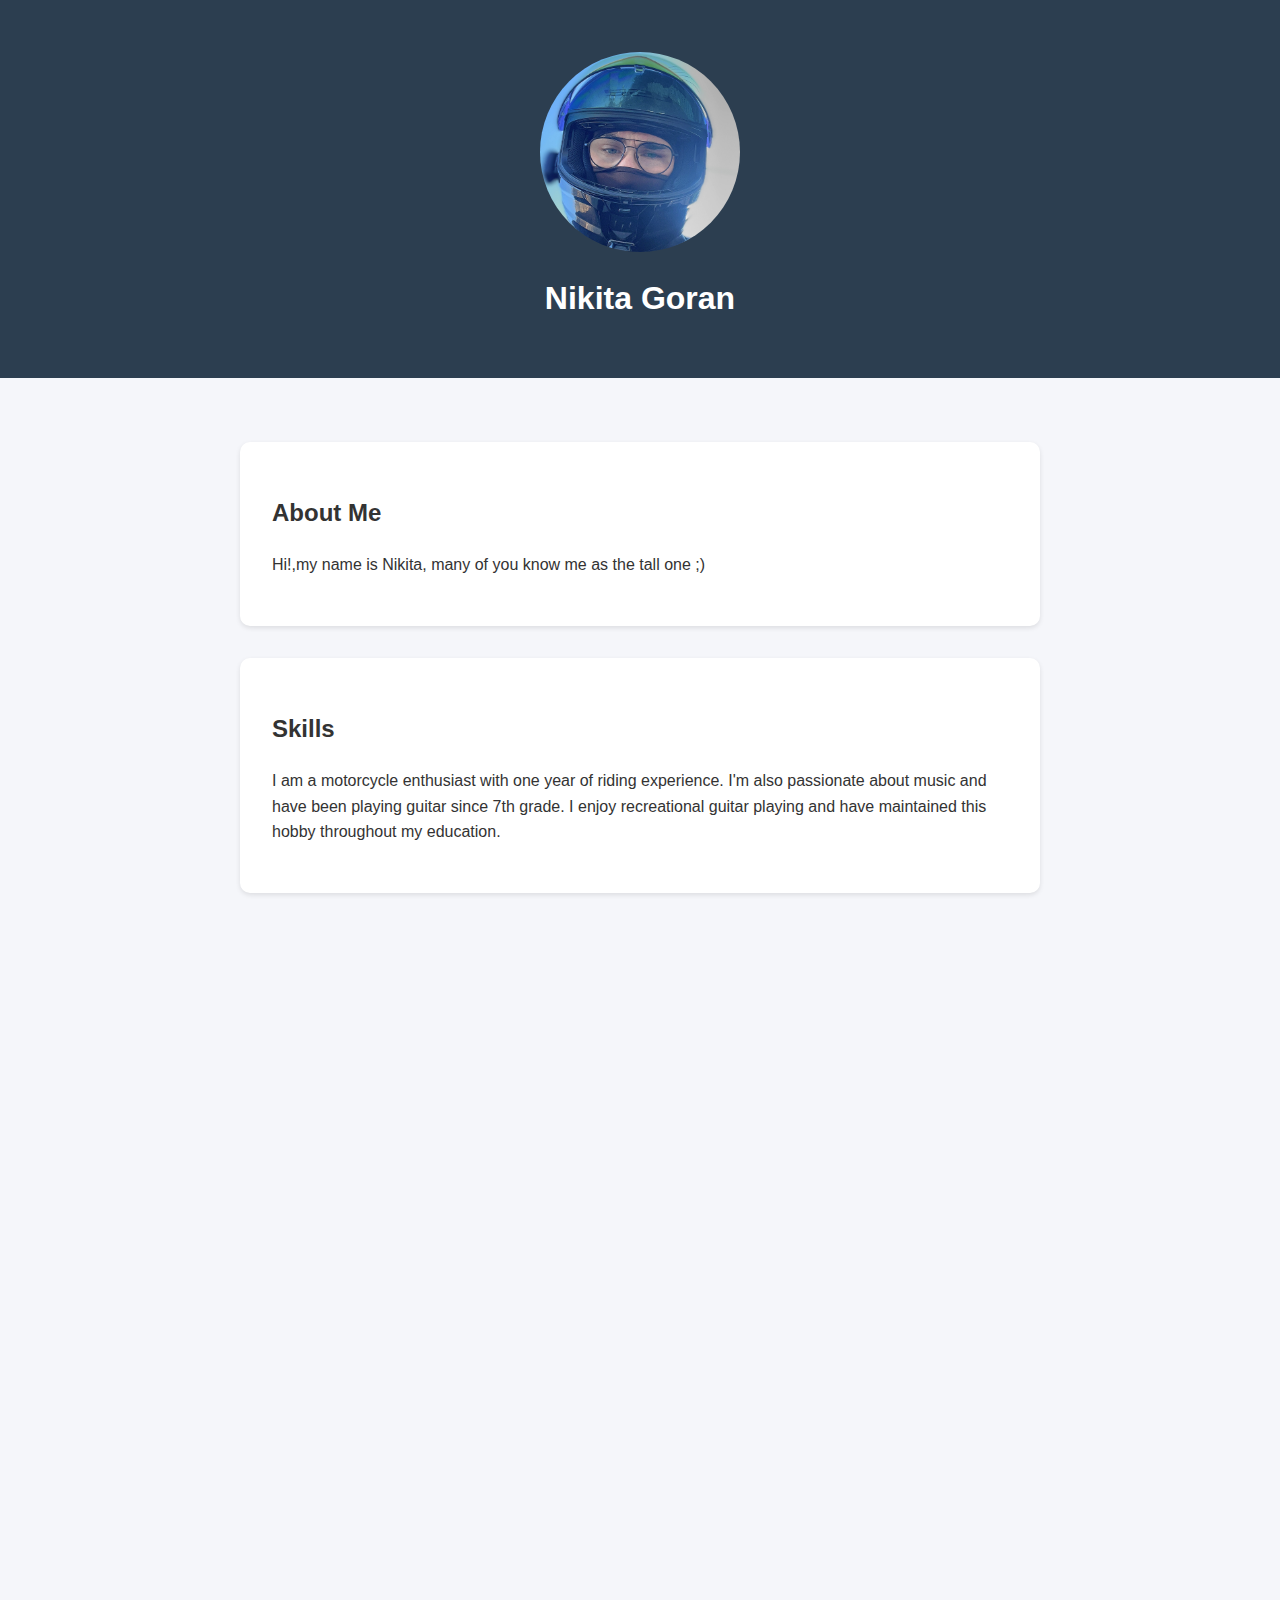
<file: index.html>
<!DOCTYPE html>
<html lang="en">
<head>
    <meta charset="UTF-8">
    <meta name="viewport" content="width=device-width, initial-scale=1.0">
    <title>Nikitos</title>
    <link rel="stylesheet" href="styles.css">
</head> 
<body>
    <header>
        <img src="E6FB1574-E3B1-4B95-A448-62D55A339F1F.jpg" alt="Your Profile Picture" class="profile-img">
        <h1>Nikita Goran</h1>
    </header>

    <div class="container">
        <section>
            <h2>About Me</h2>
            <p>
            Hi!,my name is Nikita, many of you know me as the tall one ;) 
            </p>
        </section>

        <section>
            <h2>Skills</h2>
            <p>
                I am a motorcycle enthusiast with one year of riding experience. I'm also passionate about music and have been playing guitar since 7th grade. I enjoy recreational guitar playing and have maintained this hobby throughout my education.
            </p>
        </section>

        <section>
            <h2>Interests</h2>
            <p>
                My interests center around spending time with my girlfriend and sharing music with her by playing guitar. I also enjoy outdoor activities, particularly bike riding, which lets me connect with nature while staying active. These interests reflect my appreciation for both meaningful relationships and staying active outdoors
                
            </p>
        </section>

        <section>
            <h2>More of me</h2>
            <div class="links">
                <a href="https://www.instagram.com/niikittosk/?next=%2F" >
                    <img src="instagram-logo_1199-122.avif" class="link-img">
                    Instagram &#128247;
                </a>
                <a href="second.html" >
                    <img src="CABE850D-4223-472D-8E55-72C648CD139B_4_5005_c.jpeg" class="link-img">
                    My Bike &#127949;
                </a>
                <a href="third.html" >
                    <img src="IMG_4430.JPG" class="link-img">
                    My love ♥️
                </a>
            </div>
        </section>
    <script src="script.js"></script>
</body>
</html>
</file>
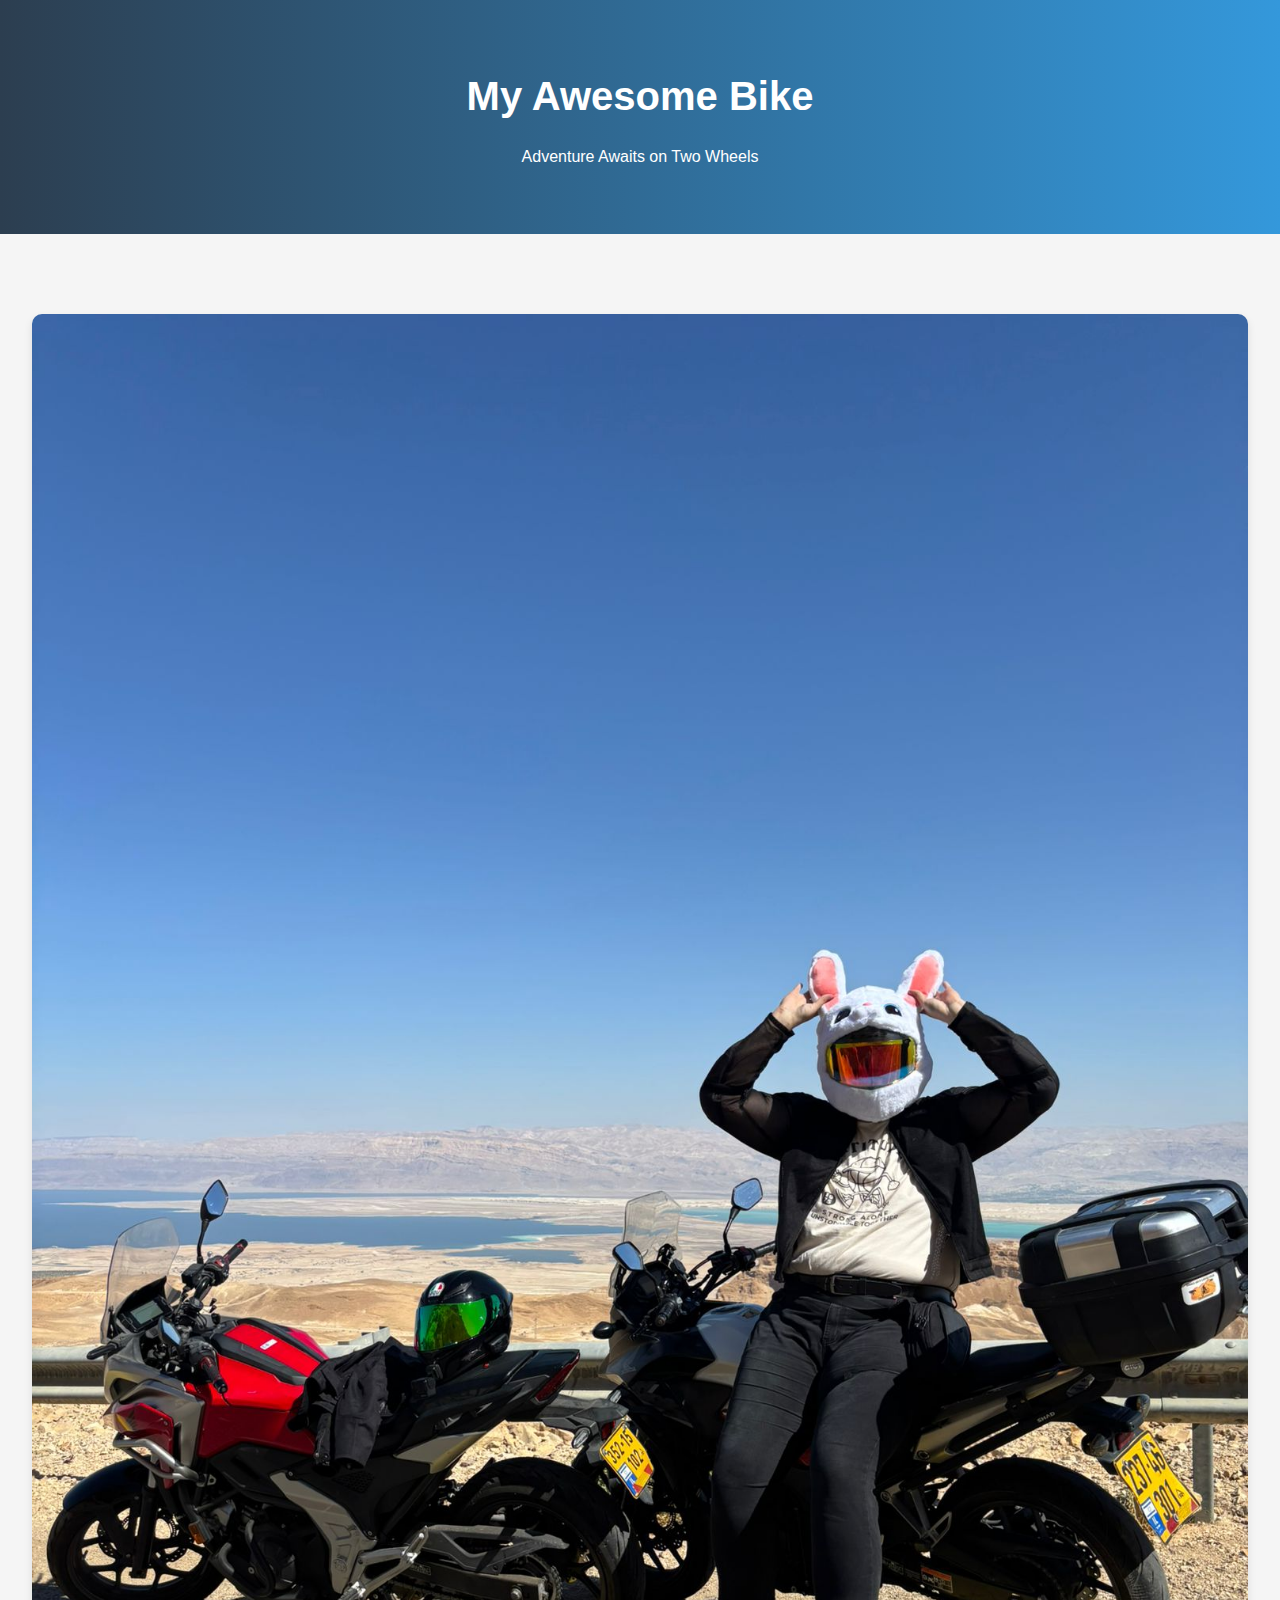
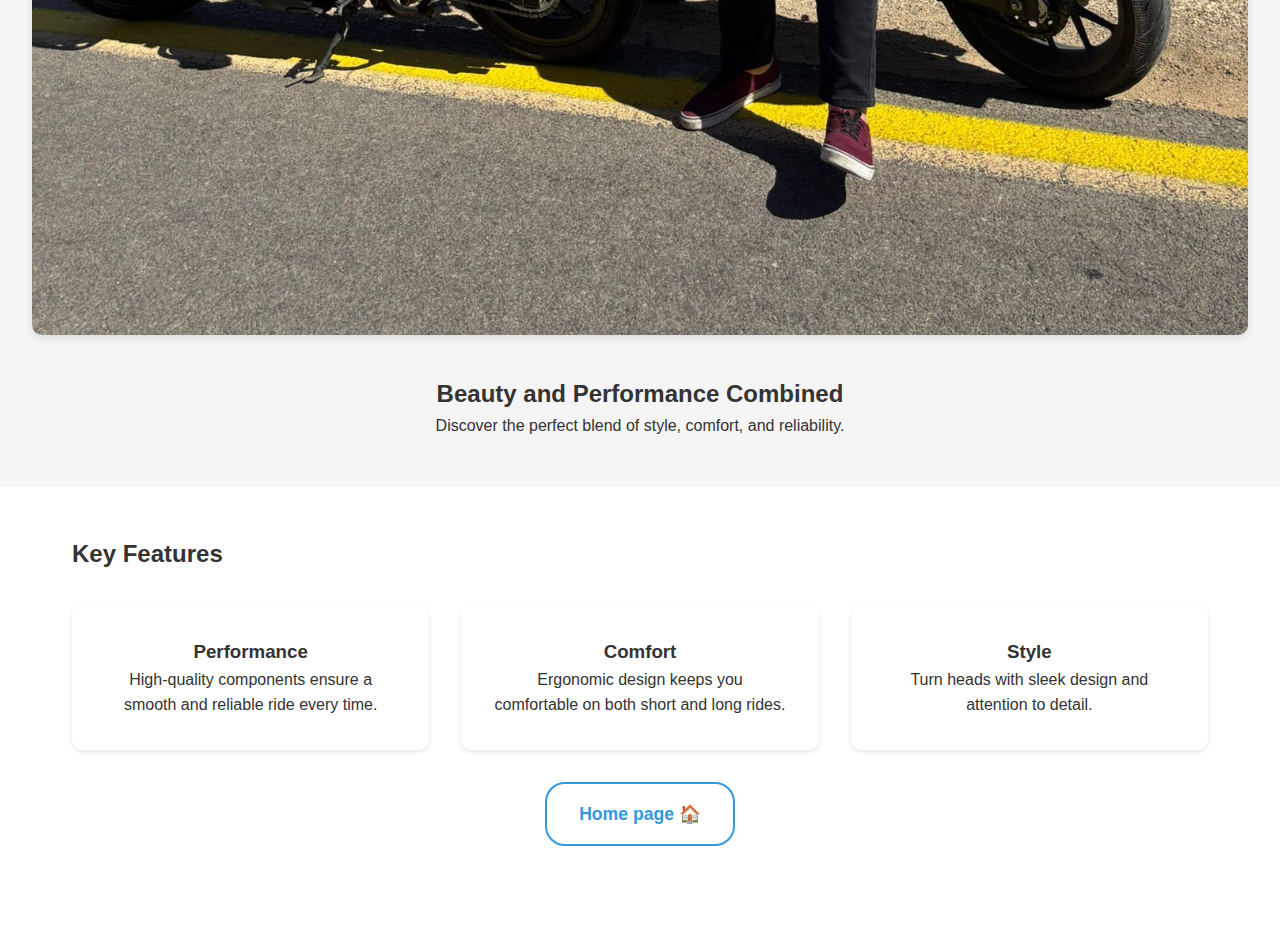
<file: second.html>
<!DOCTYPE html>
<html lang="en">
<head>
    <meta charset="UTF-8">
    <meta name="viewport" content="width=device-width, initial-scale=1.0">
    <title>My Awesome Bike</title>
    <link rel="stylesheet" href="secondstyles.css">
</head>
<body>
    <header>
        <h1>My Awesome Bike</h1>
        <p>Adventure Awaits on Two Wheels</p>
    </header>

    <section class="hero">
        <img src="d66a4fe0-d66d-40e7-ad2c-e1af680652e3.jpg" alt="My Bike">
        <h2>Beauty and Performance Combined</h2>
        <p>Discover the perfect blend of style, comfort, and reliability.</p>
    </section>

    <section class="features">
        <h2>Key Features</h2>
        <div class="feature-grid">
            <div class="feature-card">
                <h3>Performance</h3>
                <p>High-quality components ensure a smooth and reliable ride every time.</p>
            </div>
            <div class="feature-card">
                <h3>Comfort</h3>
                <p>Ergonomic design keeps you comfortable on both short and long rides.</p>
            </div>
            <div class="feature-card">
                <h3>Style</h3>
                <p>Turn heads with sleek design and attention to detail.</p>
            </div>
        </div>
        <div class="home-batton">
            <a href="index.html" id="home page">Home page &#127968;</a>
        </div>
    </section>
</body>
</html>
</file>
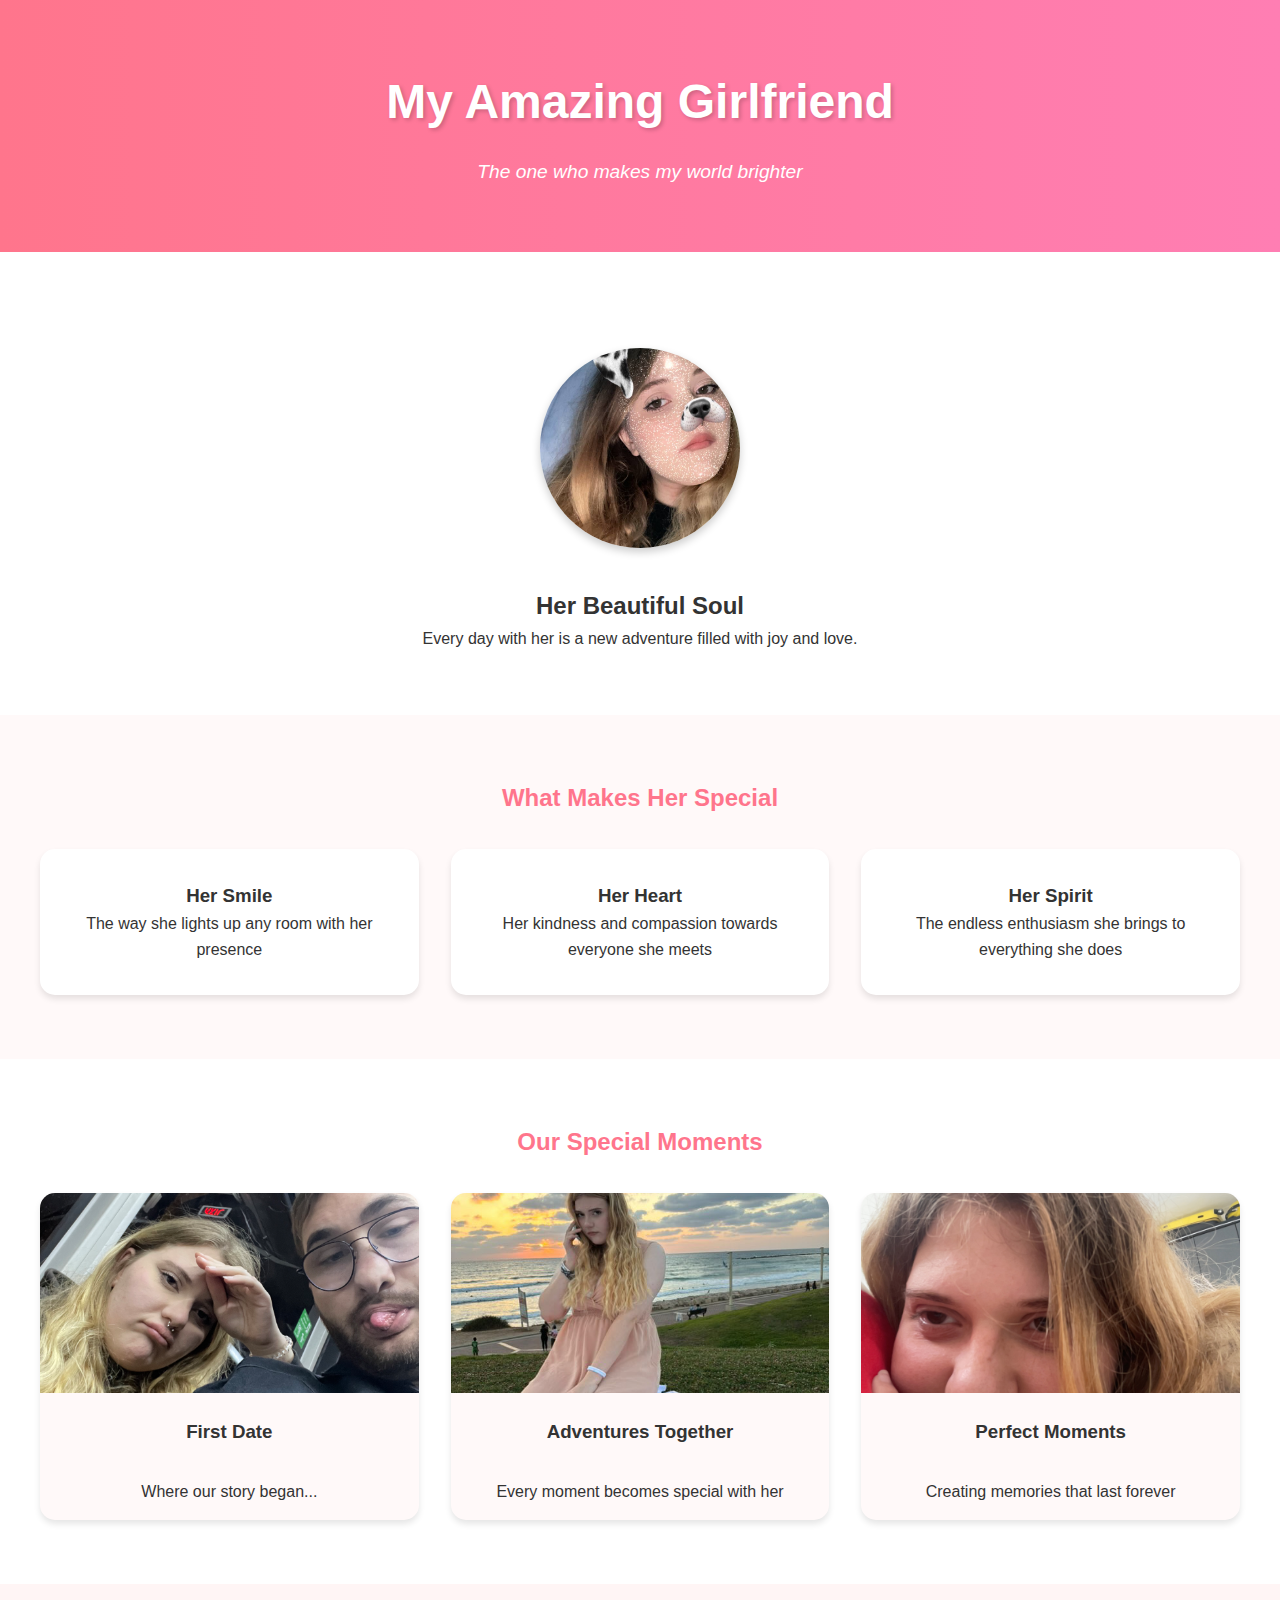
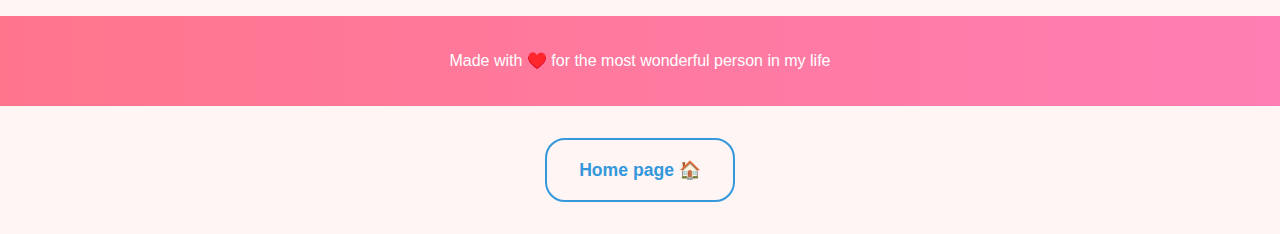
<file: third.html>
<!DOCTYPE html>
<html lang="en">
<head>
    <meta charset="UTF-8">
    <meta name="viewport" content="width=device-width, initial-scale=1.0">
    <title>My Amazing Girlfriend</title>
    <link rel="stylesheet" href="thirdstyle.css">
</head>
<body>
    <header>
        <h1>My Amazing Girlfriend</h1>
        <p class="subtitle">The one who makes my world brighter</p>
    </header>

    <section class="hero">
        <div class="hero-content">
            <img src="IMG_4428.JPG" alt="Together" class="hero-image">
            <h2>Her Beautiful Soul</h2>
            <p>Every day with her is a new adventure filled with joy and love.</p>
        </div>
    </section>

    <section class="qualities">
        <h2>What Makes Her Special</h2>
        <div class="qualities-grid">
            <div class="quality-card">
                <h3>Her Smile</h3>
                <p>The way she lights up any room with her presence</p>
            </div>
            <div class="quality-card">
                <h3>Her Heart</h3>
                <p>Her kindness and compassion towards everyone she meets</p>
            </div>
            <div class="quality-card">
                <h3>Her Spirit</h3>
                <p>The endless enthusiasm she brings to everything she does</p>
            </div>
        </div>
    </section>

    <section class="memories">
        <h2>Our Special Moments</h2>
        <div class="memories-grid">
            <div class="memory-card">
                <img src="IMG_4412.jpeg" alt="Memory 1">
                <h3>First Date</h3>
                <p>Where our story began...</p>
            </div>
            <div class="memory-card">
                <img src="425ECB26-6E6B-4DE2-9A96-21AD7FE460C4.jpg" alt="Memory 2">
                <h3>Adventures Together</h3>
                <p>Every moment becomes special with her</p>
            </div>
            <div class="memory-card">
                <img src="lp_image.jpeg" alt="Memory 3">
                <h3>Perfect Moments</h3>
                <p>Creating memories that last forever</p>
            </div>
        </div>
    </section>

    <footer>
        <p>Made with ♥️ for the most wonderful person in my life</p>
    </footer>

    <section>
        <div class="home-batton">
            <a href="index.html" id="home page">Home page &#127968; </a>
        </div>
    </section>

</body>
</html>
</file>
<file: styles.css>
:root {
    --primary-color: #2c3e50;
    --secondary-color: #3498db;
    --text-color: #333;
    --background-color: #f5f6fa;
}

body {
    font-family: 'Segoe UI', Tahoma, Geneva, Verdana, sans-serif;
    line-height: 1.6;
    margin: 0;
    padding: 0;
    background-color: var(--background-color);
    color: var(--text-color);
}

header {
    background-color: var(--primary-color);
    color: white;
    text-align: center;
    padding: 2rem 0;
}

.profile-img {
    width: 200px;
    height: 200px;
    border-radius: 50%;
    margin: 20px auto;
    display: block;
    object-fit: cover;
}

.container {
    max-width: 800px;
    margin: 0 auto;
    padding: 2rem;
}

section {
    background: white;
    padding: 2rem;
    margin: 2rem 0;
    border-radius: 10px;
    box-shadow: 0 2px 5px rgba(0,0,0,0.1);
    opacity: 0;
    transform: translateY(20px);
    transition: all 0.5s ease;
}

section.visible {
    opacity: 1;
    transform: translateY(0);
}

h1, h2 {
    color: var(white);
}
.links {
    display: grid;
    grid-template-columns: repeat(auto-fit, minmax(200px, 1fr));
    gap: 2rem;
    margin-top: 2rem;
}

.links a {
    display: flex;
    flex-direction: column;
    align-items: center;
    text-align: center;
    padding: 1rem;
    border: none;
    text-decoration: none;
    color: var(--text-color);
    transition: transform 0.3s ease;
}

.links a:hover {
    transform: translateY(-5px);
    background-color: transparent;
    color: var(--text-color);
}

.link-img {
    width: 150px;
    height: 150px;
    border-radius: 10px;
    object-fit: cover;
    margin-bottom: 1rem;
    box-shadow: 0 4px 8px rgba(0,0,0,0.1);
}
@media (max-width: 768px) {
    .container {
        padding: 1rem;
    }
}
</file>
<file: secondstyles.css>
* {
    margin: 0;
    padding: 0;
    box-sizing: border-box;
    font-family: 'Arial', sans-serif;
}

body {
    line-height: 1.6;
    color: #333;
}

header {
    background: linear-gradient(to right, #2c3e50, #3498db);
    color: white;
    text-align: center;
    padding: 4rem 2rem;
}

h1 {
    font-size: 2.5rem;
    margin-bottom: 1rem;
}

.hero {
    background-color: #f5f5f5;
    padding: 3rem 2rem;
    text-align: center;
}

.hero img {
    max-width: 100%;
    height: auto;
    border-radius: 10px;
    box-shadow: 0 4px 8px rgba(0,0,0,0.1);
    margin: 2rem 0;
}

.features {
    max-width: 1200px;
    margin: 0 auto;
    padding: 3rem 2rem;
}

.feature-grid {
    display: grid;
    grid-template-columns: repeat(auto-fit, minmax(300px, 1fr));
    gap: 2rem;
    margin-top: 2rem;
}

.feature-card {
    background: white;
    padding: 2rem;
    border-radius: 10px;
    box-shadow: 0 2px 4px rgba(0,0,0,0.1);
    text-align: center;
}

footer {
    background: #2c3e50;
    color: white;
    text-align: center;
    padding: 2rem;
    margin-top: 2rem;
}
:root {
    --secondary-color: #3498db; 
  }
  
  
  
  .home-batton {
    display: flex;
    justify-content: center;
    gap: 1rem;
    margin-top: 2rem;
    margin-bottom: 2rem;
  }
  
  .home-batton a {
    color: #3498db;  
    color: var(--secondary-color);
    text-decoration: none;
    padding: 1rem 2rem;
    border: 2px solid #3498db;
    border: 2px solid var(--secondary-color);
    border-radius: 20px;
    transition: all 0.3s ease;
    font-weight: bold;
    font-size: 1.1rem;
  }
  
  .home-batton a:hover {
    background-color: #3498db;
    background-color: var(--secondary-color);
    color: white;
    transform: translateY(-2px);
    box-shadow: 0 4px 8px rgba(0,0,0,0.1);
  }
  
  .home-batton a:active {
    transform: translateY(1px);
  }
@media (max-width: 768px) {
    h1 {
        font-size: 2rem;
    }
    
    .feature-grid {
        grid-template-columns: 1fr;
    }
}
</file>
<file: thirdstyle.css>
* {
    margin: 0;
    padding: 0;
    box-sizing: border-box;
    font-family: 'Arial', sans-serif;
}

body {
    line-height: 1.6;
    color: #333;
    background-color: #fff5f5;
}

header {
    background: linear-gradient(to right, #ff758c, #ff7eb3);
    color: white;
    text-align: center;
    padding: 4rem 2rem;
    box-shadow: 0 2px 4px rgba(0,0,0,0.1);
}

h1 {
    font-size: 3rem;
    margin-bottom: 1rem;
    text-shadow: 2px 2px 4px rgba(0,0,0,0.2);
}

.subtitle {
    font-size: 1.2rem;
    font-style: italic;
}

.hero {
    padding: 4rem 2rem;
    text-align: center;
    background-color: white;
}

.hero-content {
    max-width: 800px;
    margin: 0 auto;
}

.hero-image {
    width: 200px;
    height: 200px;
    border-radius: 50%;
    box-shadow: 0 4px 8px rgba(0,0,0,0.2);
    margin: 2rem 0;
    object-fit: cover;
}

.qualities {
    padding: 4rem 2rem;
    background-color: #fff9f9;
}

.qualities h2, .memories h2 {
    text-align: center;
    margin-bottom: 2rem;
    color: #ff758c;
}

.qualities-grid {
    display: grid;
    grid-template-columns: repeat(auto-fit, minmax(250px, 1fr));
    gap: 2rem;
    max-width: 1200px;
    margin: 0 auto;
}

.quality-card {
    background: white;
    padding: 2rem;
    border-radius: 15px;
    box-shadow: 0 4px 6px rgba(0,0,0,0.1);
    text-align: center;
    transition: transform 0.3s ease;
}

.quality-card:hover {
    transform: translateY(-5px);
}

.memories {
    padding: 4rem 2rem;
    background-color: white;
}

.memories-grid {
    display: grid;
    grid-template-columns: repeat(auto-fit, minmax(300px, 1fr));
    gap: 2rem;
    max-width: 1200px;
    margin: 0 auto;
}

.memory-card {
    background: #fff9f9;
    border-radius: 15px;
    overflow: hidden;
    box-shadow: 0 4px 6px rgba(0,0,0,0.1);
    transition: transform 0.3s ease;
}

.memory-card:hover {
    transform: translateY(-5px);
}

.memory-card img {
    width: 100%;
    height: 200px;
    object-fit: cover;
}

.memory-card h3, .memory-card p {
    padding: 1rem;
    text-align: center;
}

footer {
    background: linear-gradient(to right, #ff758c, #ff7eb3);
    color: white;
    text-align: center;
    padding: 2rem;
    margin-top: 2rem;
}
:root {
    --secondary-color: #3498db;  
  }
  
  .home-batton {
    display: flex;
    justify-content: center;
    gap: 1rem;
    margin-top: 2rem;
    margin-bottom: 2rem;
  }
  
  .home-batton a {
    color: #3498db; 
    color: var(--secondary-color);
    text-decoration: none;
    padding: 1rem 2rem;
    border: 2px solid #3498db;
    border: 2px solid var(--secondary-color);
    border-radius: 20px;
    transition: all 0.3s ease;
    font-weight: bold;
    font-size: 1.1rem;
  }
  
  .home-batton a:hover {
    background-color: #3498db;
    background-color: var(--secondary-color);
    color: white;
    transform: translateY(-2px);
    box-shadow: 0 4px 8px rgba(0,0,0,0.1);
  }
  
  .home-batton a:active {
    transform: translateY(1px);
  }

@media (max-width: 768px) {
    h1 {
        font-size: 2rem;
    }
    
    .qualities-grid, .memories-grid {
        grid-template-columns: 1fr;
    }
}
</file>
